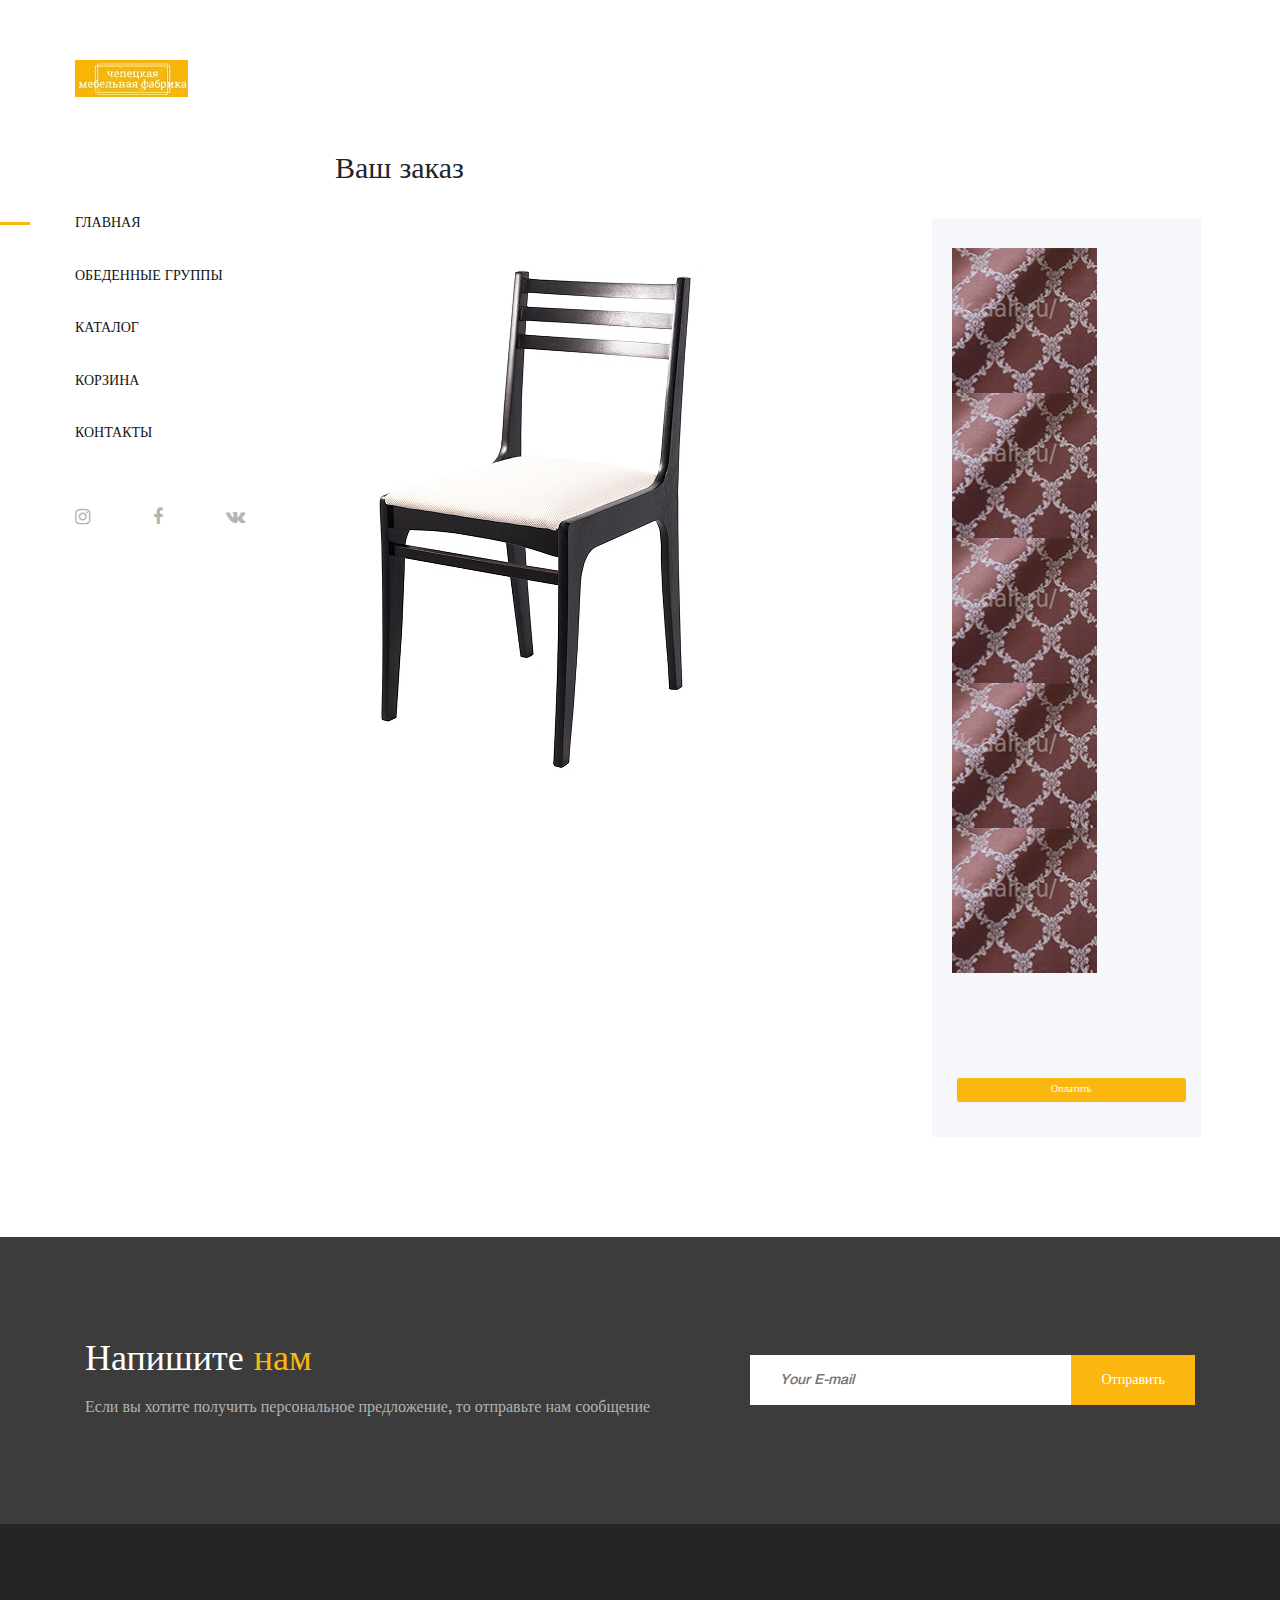
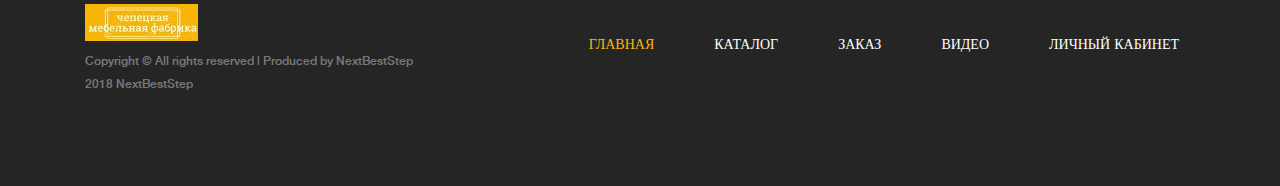
<file: choice.html>
﻿<!DOCTYPE html>
<html lang="en">

<head>
    <meta charset="UTF-8">
    <meta name="viewport" content="width=device-width, initial-scale=1">
    <title>Чепецкая мебельная фабрика</title>
    <link rel="icon" href="img/title_icon.png">
    <link rel="stylesheet" href="packages/bootstrap-3.3.7-dist/css/bootstrap.min.css">
    <link href="https://maxcdn.bootstrapcdn.com/font-awesome/4.7.0/css/font-awesome.min.css" rel="stylesheet" integrity="sha384-wvfXpqpZZVQGK6TAh5PVlGOfQNHSoD2xbE+QkPxCAFlNEevoEH3Sl0sibVcOQVnN" crossorigin="anonymous">
    <link rel="stylesheet" href="css/core-style.css">
    <link rel="stylesheet" href="scss/style.css">

</head>

<body>
    <!-- ##### Main Content Wrapper Start ##### -->
    <div class="main-content-wrapper d-flex clearfix">

        <!-- Mobile Nav (max width 767px)-->
        <div class="mobile-nav">
            <!-- Navbar Brand -->
            <div class="amado-navbar-brand">
                <a href="index.html"><img src="img/logo1.jpg" alt="logo"></a>
            </div>
            <!-- Navbar Toggler -->
            <div class="amado-navbar-toggler">
                <span></span><span></span><span></span>
            </div>
        </div>

        <!-- Header Area Start -->
        <header class="header-area clearfix">
            <!-- Close Icon -->
            <div class="nav-close">
                <i class="fa fa-close" aria-hidden="true"></i>
            </div>
            <!-- Logo -->
            <div class="logo">
                <a href="index.html"><img src="img/logo1.jpg" alt="logo"></a>
            </div>
            <!-- Amado Nav -->
            <nav class="amado-nav">
                <ul>
                    <li class="active"><a href="index.html">Главная</a></li>
                    <li><a href="group.html">Обеденные группы</a></li>
                    <li><a href="catalog.html">Каталог</a></li>
                    <li><a href="order.html">Корзина</a></li>
                    <li><a href="about.html">Контакты</a></li>
                </ul>
            </nav>
            <br>
            <br>
            <!-- Social -->
            <div class="social-info d-flex justify-content-between">
                <a href="https://www.instagram.com/chepcamebel" target="_blank"><i class="fa fa-instagram" aria-hidden="true"></i></a>
                <a href="https://www.facebook.com/chepcamebel/" target="_blank"><i class="fa fa-facebook" aria-hidden="true"></i></a>
                <a href="https://m.vk.com/club117603272" target="_blank"><i class="fa fa-vk" aria-hidden="true"></i></a>
            </div>
            
        </header>
        

        <div class="cart-table-area section-padding-100">
            <div class="container-fluid">
                <div class="row">
                    <div class="col-12 col-lg-8">
                        <div class="cart-title mt-50">
                            <h2>Ваш заказ</h2>
                        </div>

                        <div class="cart-table clearfix">
                            <img src="img/product/carusel_lot1.jpg" alt="chair"> 
                        </div>
                    </div>
                    
                    <div class="col-12 col-lg-4">
                        <div class="cart-summary">
                            <img src="img/material/o1.jpg" alt="color">
                            <img src="img/material/o1.jpg" alt="color">
                            <img src="img/material/o1.jpg" alt="color">
                            <img src="img/material/o1.jpg" alt="color">
                            <img src="img/material/o1.jpg" alt="color">
                            
                            <div class="cart-btn mt-100">
                                <a href="#" class="btn amado-btn w-100">Оплатить</a>
                            </div>
                        </div>
                    </div>
                </div>
            </div>
        </div>
    </div>
    

    <section class="newsletter-area section-padding-100-0">
        <div class="container">
            <div class="row align-items-center">
                <div class="col-12 col-lg-6 col-xl-7">
                    <div class="newsletter-text mb-100">
                        <h2>Напишите <span>нам</span></h2>
                        <p>Если вы хотите получить персональное предложение, то отправьте нам сообщение</p>
                    </div>
                </div>
                <div class="col-12 col-lg-6 col-xl-5">
                    <div class="newsletter-form mb-100">
                        <form action="#" method="post">
                            <input type="email" name="email" class="nl-email" placeholder="Your E-mail">
                            <input type="submit" value="Отправить">
                        </form>
                    </div>
                </div>
            </div>
        </div>
    </section>

    <footer class="footer_area clearfix">
        <div class="container">
            <div class="row align-items-center">
                <div class="col-12 col-lg-4">
                    <div class="single_widget_area">
                        <!-- Logo -->
                        <div class="footer-logo mr-50">
                            <a href="index.html"><img src="img/logo1.jpg" alt="logo"></a>
                        </div>
                        
                        <p class="copywrite">
                            Copyright &copy; All rights reserved | Produced by NextBestStep 2018 
                           <a href="www.nextbeststep.ru" target="_blank">NextBestStep</a>
                        </p>
                    </div>
                </div>
                
                <div class="col-12 col-lg-8">
                    <div class="single_widget_area">
                        <!-- Footer Menu -->
                        <div class="footer_menu">
                            <nav class="navbar navbar-expand-lg justify-content-end">
                                <div class="collapse navbar-collapse" id="footerNavContent">
                                   
                                    <ul class="navbar-nav ml-auto">
                                        <li class="nav-item active">
                                            <a class="nav-link" href="index.html">Главная</a>
                                        </li>
                                        <li class="nav-item">
                                            <a class="nav-link" href="catalog.html">Каталог</a>
                                        </li>
                                        <li class="nav-item">
                                            <a class="nav-link" href="order.html">Заказ</a>
                                        </li>
                                        <li class="nav-item">
                                            <a class="nav-link" href="video.html">Видео</a>
                                        </li>
                                        <li class="nav-item">
                                            <a class="nav-link" href="about.html">Личный кабинет</a>
                                        </li>
                                    </ul>
                                </div>
                            </nav>
                        </div>
                    </div>
                </div>
            </div>
        </div>
    </footer>

    <!-- ##### jQuery (Necessary for All JavaScript Plugins) ##### -->
    <script src="js/jquery/jquery-2.2.4.min.js"></script>
    <!-- Popper js -->
    <script src="js/popper.min.js"></script>
    <!-- Bootstrap js -->
    <script src="js/bootstrap.min.js"></script>
    <!-- Plugins js -->
    <script src="js/plugins.js"></script>
    <!-- Active js -->
    <script src="js/active.js"></script>

</body>

</html>
</file>
<file: css/core-style.css>
/* [Master Stylesheet v-1.0.0] */
/* :: :: 1.0 Import Fonts */
@import url(../css/bootstrap.min.css);
@import url(../css/owl.carousel.css);
@import url(../css/animate.css);
@import url(../css/magnific-popup.css);
@import url(../css/jquery-ui.min.css);
@import url(../css/nice-select.css);
@import url(../css/font-awesome.min.css);
@font-face {
  font-family: 'helveticaneuebold';
  src: url("../fonts/helvetica_neu_bold-webfont.woff2") format("woff2"), url("../fonts/helvetica_neu_bold-webfont.woff") format("woff");
  font-weight: normal;
  font-style: normal; }
@font-face {
  font-family: 'helveticaneuemedium';
  src: url("../fonts/helveticaneue_medium-webfont.woff2") format("woff2"), url("../fonts/helveticaneue_medium-webfont.woff") format("woff");
  font-weight: normal;
  font-style: normal; }
/* :: 2.0 Import All CSS */
/* :: 3.0 Base CSS */
* {
  margin: 0;
  padding: 0; }

body {
  font-family: "helveticaneuemedium";
  font-size: 16px; }

h1,
h2,
h3,
h4,
h5,
h6 {
  color: #242424;
  line-height: 1.3;
  font-weight: 400; }

p {
  color: #6d6d6d;
  font-size: 16px;
  line-height: 1.9;
  font-weight: 400; }

a {
  -webkit-transition: all 500ms ease 0s;
  transition: all 500ms ease 0s;
  text-decoration: none;
  outline: 0 solid transparent;
  color: #131212;
  font-weight: 400;
  font-size: 12px; }
  a:hover, a:focus {
    -webkit-transition: all 500ms ease 0s;
    transition: all 500ms ease 0s;
    text-decoration: none;
    outline: 0 solid transparent;
    color: #131212;
    font-weight: 400;
    font-size: 12px; }

ul,
ol {
  margin: 0; }
  ul li,
  ol li {
    list-style: none; }

img {
  height: auto;
  max-width: 100%; }

/* Spacing */
.mt-15 {
  margin-top: 15px !important; }

.mt-30 {
  margin-top: 30px !important; }

.mt-50 {
  margin-top: 50px !important; }

.mt-70 {
  margin-top: 70px !important; }

.mt-100 {
  margin-top: 100px !important; }

.mb-15 {
  margin-bottom: 15px !important; }

.mb-30 {
  margin-bottom: 30px !important; }

.mb-50 {
  margin-bottom: 50px !important; }

.mb-70 {
  margin-bottom: 70px !important; }

.mb-100 {
  margin-bottom: 100px !important; }

.ml-15 {
  margin-left: 15px !important; }

.ml-30 {
  margin-left: 30px !important; }

.ml-50 {
  margin-left: 50px !important; }

.mr-15 {
  margin-right: 15px !important; }

.mr-30 {
  margin-right: 30px !important; }

.mr-50 {
  margin-right: 50px !important; }

/* Height */
.height-400 {
  height: 400px !important; }

.height-500 {
  height: 500px !important; }

.height-600 {
  height: 600px !important; }

.height-700 {
  height: 700px !important; }

.height-800 {
  height: 800px !important; }

/* Section Padding */
.section-padding-100 {
  padding-top: 100px;
  padding-bottom: 100px; }

.section-padding-100-0 {
  padding-top: 100px;
  padding-bottom: 0; }

.section-padding-0-100 {
  padding-top: 0;
  padding-bottom: 100px; }

/* Section Heading */
.section-heading {
  margin-bottom: 50px;
  position: relative;
  z-index: 1; }
  .section-heading h2 {
    font-size: 30px;
    margin-bottom: 0;
    text-transform: capitalize;
    font-weight: 600; }
  .section-heading.text-left {
    text-align: left !important; }

/* Miscellaneous */
.bg-img {
  background-position: center center;
  background-size: cover;
  background-repeat: no-repeat; }

.bg-white {
  background-color: #ffffff !important; }

.bg-dark {
  background-color: #000000 !important; }

.bg-transparent {
  background-color: transparent !important; }

.font-bold {
  font-weight: 700; }

.font-light {
  font-weight: 300; }

.bg-overlay,
.bg-overlay-white {
  position: relative;
  z-index: 2;
  background-position: center center;
  background-size: cover; }
  .bg-overlay:hover,
  .bg-overlay-white:hover {
    position: absolute;
    z-index: -1;
    top: 0;
    left: 0;
    width: 100%;
    height: 100%;
    content: ""; }

.bg-overlay:hover {
  background-color: rgba(0, 0, 0, 0.5); }

.bg-overlay-white:hover {
  background-color: rgba(255, 255, 255, 0.9); }

.mfp-image-holder .mfp-close,
.mfp-iframe-holder .mfp-close {
  color: #FFF;
  right: 0;
  padding-right: 0;
  width: 30px;
  height: 30px;
  background-color: #fbb710;
  line-height: 30px;
  text-align: center;
  position: absolute;
  top: 40px;
  right: -30px; }
  @media only screen and (max-width: 767px) {
    .mfp-image-holder .mfp-close,
    .mfp-iframe-holder .mfp-close {
      right: 0; } }

.navbar-toggler {
  background-color: #fbb710;
  border-radius: 0;
  margin-bottom: 15px; }
  .navbar-toggler i {
    font-size: 12px;
    color: #fff; }

@media only screen and (min-width: 768px) and (max-width: 991px) {
  .navbar {
    display: block; } }
@media only screen and (max-width: 767px) {
  .navbar {
    display: block; } }

.mobile-nav {
  position: fixed;
  width: 100%;
  height: 70px;
  background-color: #fff;
  z-index: 3000;
  top: 0;
  left: 0;
  right: 0;
  padding: 0.5em 2em;
  -webkit-box-align: center;
  -ms-flex-align: center;
  -ms-grid-row-align: center;
  align-items: center;
  -webkit-box-pack: justify;
  -ms-flex-pack: justify;
  justify-content: space-between;
  box-shadow: 0 4px 15px 0 rgba(0, 0, 0, 0.15);
  display: none; }
  @media only screen and (max-width: 767px) {
    .mobile-nav {
      display: -webkit-box;
      display: -ms-flexbox;
      display: flex; } }
  .mobile-nav .amado-navbar-brand {
    -webkit-box-flex: 0;
    -ms-flex: 0 0 70px;
    flex: 0 0 70px;
    max-width: 70px; }
    .mobile-nav .amado-navbar-brand a {
      display: block;
      max-width: 70px; }
  .mobile-nav .amado-navbar-toggler {
    cursor: pointer; }
    .mobile-nav .amado-navbar-toggler span {
      width: 28px;
      height: 3px;
      background-color: #fbb710;
      display: block;
      margin-bottom: 5px;
      border-radius: 2px; }
      .mobile-nav .amado-navbar-toggler span:last-child {
        margin-bottom: 0; }

/* ScrollUp */
#scrollUp {
  background-color: #fbb710;
  border-radius: 0;
  bottom: 60px;
  box-shadow: 0 2px 6px 0 rgba(0, 0, 0, 0.3);
  color: #ffffff;
  font-size: 24px;
  height: 40px;
  line-height: 40px;
  right: 60px;
  text-align: center;
  width: 40px;
  -webkit-transition-duration: 500ms;
  transition-duration: 500ms; }
  #scrollUp:hover {
    background-color: #131212; }
  @media only screen and (max-width: 767px) {
    #scrollUp {
      bottom: 30px;
      right: 30px; } }

/* Essence Button */
.amado-btn {
  display: inline-block;
  min-width: 160px;
  height: 55px;
  margin: 2%;
  color: #ffffff;
  border: none;
  border-radius: 0;
  padding: 0 7px;
  font-size: 26px;
  line-height: 56px;
  background-color: #fbb710;
  font-weight: 400; }
  
.amado-btn.active, .amado-btn:hover, .amado-btn:focus {
    font-size: 26px;
    color: #ffffff;
    background-color: #A37605; }

/* :: 4.0 Search Wrapper Area CSS */
.search-wrapper {
  position: fixed;
  z-index: 1;
  width: 100%;
  height: 260px;
  z-index: 5000;
  top: -350px;
  left: 0;
  background-color: #f5f7fa;
  -webkit-transition-duration: 500ms;
  transition-duration: 500ms; }
  .search-wrapper .search-content form {
    position: relative;
    z-index: 1;
    box-shadow: 0 0 5px rgba(0, 0, 0, 0.075); }
    .search-wrapper .search-content form input {
      width: 100%;
      height: 60px;
      border: none;
      padding-left: 50px;
      font-size: 14px;
      color: #6b6b6b; }
    .search-wrapper .search-content form button {
      position: absolute;
      top: 0;
      left: 0;
      border: none;
      width: 50px;
      height: 60px;
      z-index: 10;
      cursor: pointer;
      background-color: transparent;
      text-align: center; }
  .search-wrapper .search-close {
    -webkit-transition-duration: 500ms;
    transition-duration: 500ms;
    width: 40px;
    height: 40px;
    position: absolute;
    top: 0;
    right: 0;
    background-color: red;
    text-align: center;
    color: #fff;
    line-height: 40px;
    font-size: 12px;
    cursor: pointer;
    background-color: #fbb710; }
    .search-wrapper .search-close:hover {
      background-color: #131212; }

/* :: 5.0 Welcome Area CSS */
.main-content-wrapper {
  position: relative;
  z-index: 1;
  -webkit-transition-duration: 500ms;
  transition-duration: 500ms;
  -ms-flex-wrap: wrap;
  flex-wrap: wrap; }
  @media only screen and (max-width: 767px) {
    .main-content-wrapper {
      margin-top: 70px;
      z-index: 100; } }
  .main-content-wrapper .header-area {
    -webkit-transition-duration: 500ms;
    transition-duration: 500ms;
    position: relative;
    z-index: 1;
    -webkit-box-flex: 0;
    -ms-flex: 0 0 320px;
    flex: 0 0 320px;
    width: 320px;
    max-width: 320px;
    background-color: #fff;
    padding: 60px 75px; }
    @media only screen and (min-width: 768px) and (max-width: 991px) {
      .main-content-wrapper .header-area {
        -webkit-box-flex: 0;
        -ms-flex: 0 0 280px;
        flex: 0 0 280px;
        width: 280px;
        max-width: 280px;
        padding: 50px; } }
    @media only screen and (max-width: 767px) {
      .main-content-wrapper .header-area {
        -webkit-transition-duration: 500ms;
        transition-duration: 500ms;
        -webkit-box-flex: 0;
        -ms-flex: 0 0 320px;
        flex: 0 0 320px;
        width: 320px;
        max-width: 320px;
        position: fixed;
        z-index: 4000;
        top: 0;
        left: -350px;
        height: 100%;
        overflow-x: hidden;
        overflow-y: scroll;
        display: block; } }
    .main-content-wrapper .header-area.bp-xs-on {
      left: 0; }
    .main-content-wrapper .header-area .nav-close {
      -webkit-transition-duration: 500ms;
      transition-duration: 500ms;
      width: 40px;
      height: 40px;
      position: absolute;
      top: 0;
      right: 15px;
      background-color: red;
      text-align: center;
      color: #fff;
      line-height: 40px;
      font-size: 12px;
      cursor: pointer;
      background-color: #fbb710;
      display: none; }
      @media only screen and (max-width: 767px) {
        .main-content-wrapper .header-area .nav-close {
          display: block; } }
      .main-content-wrapper .header-area .nav-close:hover {
        background-color: #131212; }
    .main-content-wrapper .header-area .logo {
      margin-bottom: 100px;
      display: block; }
    .main-content-wrapper .header-area .amado-nav li a {
      font-size: 14px;
      text-transform: uppercase;
      position: relative;
      z-index: 1;
      padding: 20px 0;
      display: block;
      line-height: 0.9;
      color: #131212;
      font-weight: normal; }
      .main-content-wrapper .header-area .amado-nav li a::after {
        -webkit-transition-duration: 500ms;
        transition-duration: 500ms;
        width: 30px;
        height: 3px;
        position: absolute;
        top: 50%;
        margin-top: -1.5px;
        left: -150px;
        background-color: #fbb710;
        z-index: 10;
        content: ''; }
      .main-content-wrapper .header-area .amado-nav li a:hover, .main-content-wrapper .header-area .amado-nav li a:focus {
        color: #fbb710; }
    .main-content-wrapper .header-area .amado-nav li:hover a::after, .main-content-wrapper .header-area .amado-nav li:focus a::after {
      left: -75px; }
      @media only screen and (min-width: 768px) and (max-width: 991px) {
        .main-content-wrapper .header-area .amado-nav li:hover a::after, .main-content-wrapper .header-area .amado-nav li:focus a::after {
          left: -50px; } }
    .main-content-wrapper .header-area .amado-nav li.active a::after {
      left: -75px; }
      @media only screen and (min-width: 768px) and (max-width: 991px) {
        .main-content-wrapper .header-area .amado-nav li.active a::after {
          left: -50px; } }
    .main-content-wrapper .header-area .amado-btn-group .amado-btn {
      width: 160px;
      display: block; }
    .main-content-wrapper .header-area .cart-fav-search a {
      display: block;
      text-transform: uppercase;
      font-size: 16px;
      padding: 15px 0;
      color: #131212;
      line-height: 1; }
      .main-content-wrapper .header-area .cart-fav-search a .search-nav {
        padding-bottom: 0; }
      .main-content-wrapper .header-area .cart-fav-search a span {
        color: #9e9e9e; }
      .main-content-wrapper .header-area .cart-fav-search a img {
        margin-right: 10px; }
      .main-content-wrapper .header-area .cart-fav-search a:hover, .main-content-wrapper .header-area .cart-fav-search a:focus {
        color: #fbb710; }
    .main-content-wrapper .header-area .social-info a {
      color: #b5b5b5;
      display: inline-block; }
      .main-content-wrapper .header-area .social-info a i {
        font-size: 18px; }
      .main-content-wrapper .header-area .social-info a:hover, .main-content-wrapper .header-area .social-info a:focus {
        color: #fbb710; }
    @media only screen and (max-width: 767px) {
      .main-content-wrapper .header-area .social-info {
        margin-bottom: 75px; } }
  .main-content-wrapper .products-catagories-area {
    -webkit-box-flex: 0;
    -ms-flex: 0 0 calc(100% - 320px);
    flex: 0 0 calc(100% - 320px);
    width: calc(100% - 320px);
    max-width: calc(100% - 320px); }
    @media only screen and (min-width: 768px) and (max-width: 991px) {
      .main-content-wrapper .products-catagories-area {
        -webkit-box-flex: 0;
        -ms-flex: 0 0 calc(100% - 280px);
        flex: 0 0 calc(100% - 280px);
        width: calc(100% - 280px);
        max-width: calc(100% - 280px); } }
    @media only screen and (max-width: 767px) {
      .main-content-wrapper .products-catagories-area {
        -webkit-box-flex: 0;
        -ms-flex: 0 0 100%;
        flex: 0 0 100%;
        width: 100%;
        max-width: 100%; } }
  .main-content-wrapper .shop_sidebar_area {
    position: relative;
    z-index: 1;
    -webkit-box-flex: 0;
    -ms-flex: 0 0 230px;
    flex: 0 0 230px;
    width: 230px;
    max-width: 230px;
    background-color: #f5f7fa;
    padding: 100px 40px; }
    @media only screen and (min-width: 768px) and (max-width: 991px) {
      .main-content-wrapper .shop_sidebar_area {
        -webkit-box-flex: 0;
        -ms-flex: 0 0 180px;
        flex: 0 0 180px;
        width: 180px;
        max-width: 180px;
        padding: 100px 15px; } }
    @media only screen and (max-width: 767px) {
      .main-content-wrapper .shop_sidebar_area {
        -webkit-box-flex: 0;
        -ms-flex: 0 0 100%;
        flex: 0 0 100%;
        width: 100%;
        max-width: 100%;
        -webkit-box-ordinal-group: 3;
        -ms-flex-order: 2;
        order: 2; } }
  .main-content-wrapper .amado_product_area {
    position: relative;
    z-index: 1;
    -webkit-box-flex: 0;
    -ms-flex: 0 0 calc(95% - 550px);
    flex: 0 0 calc(95% - 550px);
    width: calc(95% - 550px);
    max-width: calc(95% - 550px); }
    @media only screen and (min-width: 992px) and (max-width: 1199px) {
      .main-content-wrapper .amado_product_area {
        -webkit-box-flex: 0;
        -ms-flex: 0 0 calc(100% - 550px);
        flex: 0 0 calc(100% - 550px);
        width: calc(100% - 550px);
        max-width: calc(100% - 550px); } }
    @media only screen and (min-width: 768px) and (max-width: 991px) {
      .main-content-wrapper .amado_product_area {
        -webkit-box-flex: 0;
        -ms-flex: 0 0 calc(100% - 460px);
        flex: 0 0 calc(100% - 460px);
        width: calc(100% - 460px);
        max-width: calc(100% - 460px); } }
    @media only screen and (max-width: 767px) {
      .main-content-wrapper .amado_product_area {
        -webkit-box-flex: 0;
        -ms-flex: 0 0 100%;
        flex: 0 0 100%;
        width: 100%;
        max-width: 100%;
        -webkit-box-ordinal-group: 2;
        -ms-flex-order: 1;
        order: 1;
        padding-top: 50px; } }
  .main-content-wrapper .cart-table-area {
    position: relative;
    z-index: 1;
    -webkit-box-flex: 0;
    -ms-flex: 0 0 calc(95% - 320px);
        
    flex: 0 0 calc(95% - 320px);
    width: calc(95% - 320px);
    max-width: calc(95% - 320px); }

    @media only screen and (min-width: 992px) and (max-width: 1199px) {
      .main-content-wrapper .cart-table-area {
        -webkit-box-flex: 0;
        -ms-flex: 0 0 calc(100% - 320px);
        flex: 0 0 calc(100% - 320px);
        width: calc(100% - 320px);
        max-width: calc(100% - 320px); } }
    @media only screen and (min-width: 768px) and (max-width: 991px) {
      .main-content-wrapper .cart-table-area {
        -webkit-box-flex: 0;
        -ms-flex: 0 0 calc(100% - 280px);
        flex: 0 0 calc(100% - 280px);
        width: calc(100% - 280px);
        max-width: calc(100% - 280px); } }
    @media only screen and (max-width: 767px) {
      .main-content-wrapper .cart-table-area {
        -webkit-box-flex: 0;
        -ms-flex: 0 0 100%;
        flex: 0 0 100%;
        width: 100%;
        max-width: 100%;
        padding-top: 0; } }
    .main-content-wrapper .cart-table-area .cart-title h2 {
      font-size: 30px;
      margin-bottom: 30px;
      color: #242424; }
    .main-content-wrapper .cart-table-area table thead {
      width: 100%;
      display: block; }
      .main-content-wrapper .cart-table-area table thead tr {
        display: -webkit-box;
        display: -ms-flexbox;
        display: flex;
        width: 100%;
        height: 40px;
        background-color: #f5f7fa; }
        .main-content-wrapper .cart-table-area table thead tr th {
          border-top: none;
          border-bottom: none;
          -webkit-box-flex: 0;
          -ms-flex: 0 0 25%;
          flex: 0 0 25%;
          width: 25%;
          max-width: 25%;
          font-size: 12px;
          color: #242424;
          text-transform: capitalize;
          font-weight: 400; }
    .main-content-wrapper .cart-table-area table tbody {
      width: 100%;
      display: block; }
      .main-content-wrapper .cart-table-area table tbody tr {
        display: -webkit-box;
        display: -ms-flexbox;
        display: flex;
        -webkit-box-align: center;
        -ms-flex-align: center;
        -ms-grid-row-align: center;
        align-items: center;
        width: 100%; }
        .main-content-wrapper .cart-table-area table tbody tr td {
          border: none;
          -webkit-box-flex: 0;
          -ms-flex: 0 0 25%;
          flex: 0 0 25%;
          width: 25%;
          max-width: 25%; }
          .main-content-wrapper .cart-table-area table tbody tr td h5 {
            font-size: 16px;
            color: #252525; }
            @media only screen and (min-width: 992px) and (max-width: 1199px) {
              .main-content-wrapper .cart-table-area table tbody tr td h5 {
                font-size: 14px; } }
            @media only screen and (min-width: 768px) and (max-width: 991px) {
              .main-content-wrapper .cart-table-area table tbody tr td h5 {
                font-size: 14px; } }
            @media only screen and (max-width: 767px) {
              .main-content-wrapper .cart-table-area table tbody tr td h5 {
                font-size: 12px; } }
          .main-content-wrapper .cart-table-area table tbody tr td .qty-btn p {
            margin-bottom: 0;
            line-height: 40px;
            height: 40px;
            padding: 0 15px;
            background-color: #f5f7fa;
            color: #242424;
            font-size: 14px; }
            @media only screen and (min-width: 768px) and (max-width: 991px) {
              .main-content-wrapper .cart-table-area table tbody tr td .qty-btn p {
                padding: 0 10px; } }
          .main-content-wrapper .cart-table-area table tbody tr td .qty-btn .quantity {
            position: relative;
            z-index: 1; }
            .main-content-wrapper .cart-table-area table tbody tr td .qty-btn .quantity input {
              text-align: center;
              background-color: #f5f7fa;
              height: 40px;
              width: 60px;
              border: none;
              -moz-appearance: textfield;
              -webkit-appearance: textfield;
              appearance: textfield;
              color: #242424;
              font-size: 14px; }
              @media only screen and (min-width: 768px) and (max-width: 991px) {
                .main-content-wrapper .cart-table-area table tbody tr td .qty-btn .quantity input {
                  width: 45px; } }
            .main-content-wrapper .cart-table-area table tbody tr td .qty-btn .quantity .qty-plus {
              position: absolute;
              right: 0;
              top: 0;
              line-height: 40px;
              width: 20px;
              text-align: center;
              height: 40px;
              cursor: pointer;
              color: #242424;
              font-size: 10px; }
            .main-content-wrapper .cart-table-area table tbody tr td .qty-btn .quantity .qty-minus {
              position: absolute;
              top: 0;
              right: 40px;
              line-height: 40px;
              width: 20px;
              height: 40px;
              text-align: center;
              cursor: pointer;
              color: #242424;
              font-size: 10px; }
              @media only screen and (min-width: 768px) and (max-width: 991px) {
                .main-content-wrapper .cart-table-area table tbody tr td .qty-btn .quantity .qty-minus {
                  right: 30px; } }
    .main-content-wrapper .cart-table-area .cart-summary {
      background-color: #f5f7fa;
      margin-top: 118px;
      position: relative;
      z-index: 1;
      padding: 30px 20px; }
      .main-content-wrapper .cart-table-area .cart-summary h5 {
        font-size: 18px;
        margin-bottom: 0; }
      .main-content-wrapper .cart-table-area .cart-summary .summary-table {
        margin-top: 30px; }
        .main-content-wrapper .cart-table-area .cart-summary .summary-table li {
          display: -webkit-box;
          display: -ms-flexbox;
          display: flex;
          -webkit-box-pack: justify;
          -ms-flex-pack: justify;
          justify-content: space-between;
          margin-bottom: 30px;
          text-transform: capitalize; }
          .main-content-wrapper .cart-table-area .cart-summary .summary-table li span {
            color: #6b6b6b;
            font-size: 14px; }
      .main-content-wrapper .cart-table-area .cart-summary .payment-method label {
        font-size: 14px;
        color: #6b6b6b;
        font-weight: 400;
        margin-bottom: 15px; }
  .main-content-wrapper .single-product-area {
    position: relative;
    z-index: 1;
    -webkit-box-flex: 0;
    -ms-flex: 0 0 calc(95% - 320px);
    flex: 0 0 calc(95% - 320px);
    width: calc(95% - 320px);
    max-width: calc(95% - 320px); }
    @media only screen and (min-width: 992px) and (max-width: 1199px) {
      .main-content-wrapper .single-product-area {
        -webkit-box-flex: 0;
        -ms-flex: 0 0 calc(100% - 320px);
        flex: 0 0 calc(100% - 320px);
        width: calc(100% - 320px);
        max-width: calc(100% - 320px); } }
    @media only screen and (min-width: 768px) and (max-width: 991px) {
      .main-content-wrapper .single-product-area {
        -webkit-box-flex: 0;
        -ms-flex: 0 0 calc(100% - 280px);
        flex: 0 0 calc(100% - 280px);
        width: calc(100% - 280px);
        max-width: calc(100% - 280px); } }
    @media only screen and (max-width: 767px) {
      .main-content-wrapper .single-product-area {
        -webkit-box-flex: 0;
        -ms-flex: 0 0 100%;
        flex: 0 0 100%;
        width: 100%;
        max-width: 100%;
        padding-top: 0; } }
    .main-content-wrapper .single-product-area .breadcrumb {
      background-color: transparent; }
      .main-content-wrapper .single-product-area .breadcrumb .breadcrumb-item {
        font-size: 14px;
        text-transform: uppercase; }
        .main-content-wrapper .single-product-area .breadcrumb .breadcrumb-item a {
          color: #242424;
          font-size: 14px;
          text-transform: uppercase; }
          .main-content-wrapper .single-product-area .breadcrumb .breadcrumb-item a:hover {
            color: #fbb710; }
      .main-content-wrapper .single-product-area .breadcrumb .breadcrumb-item + .breadcrumb-item::before {
        content: ">"; }
    .main-content-wrapper .single-product-area .single_product_thumb {
      position: relative;
      z-index: 1;
      margin-bottom: 170px; }
      .main-content-wrapper .single-product-area .single_product_thumb .carousel-indicators {
        margin: 0 7.5px;
        bottom: -165px; }
        @media only screen and (min-width: 992px) and (max-width: 1199px) {
          .main-content-wrapper .single-product-area .single_product_thumb .carousel-indicators {
            bottom: -105px; } }
        @media only screen and (min-width: 768px) and (max-width: 991px) {
          .main-content-wrapper .single-product-area .single_product_thumb .carousel-indicators {
            bottom: -105px; } }
        @media only screen and (max-width: 767px) {
          .main-content-wrapper .single-product-area .single_product_thumb .carousel-indicators {
            bottom: -95px; } }
        .main-content-wrapper .single-product-area .single_product_thumb .carousel-indicators li {
          -webkit-box-flex: 0;
          -ms-flex: 0 0 25%;
          flex: 0 0 25%;
          width: 25%;
          min-width: 25%;
          height: 140px;
          background-position: center center;
          background-size: cover;
          border: 2px solid transparent;
          cursor: pointer; }
          @media only screen and (min-width: 992px) and (max-width: 1199px) {
            .main-content-wrapper .single-product-area .single_product_thumb .carousel-indicators li {
              height: 80px; } }
          @media only screen and (min-width: 768px) and (max-width: 991px) {
            .main-content-wrapper .single-product-area .single_product_thumb .carousel-indicators li {
              height: 80px; } }
          @media only screen and (max-width: 767px) {
            .main-content-wrapper .single-product-area .single_product_thumb .carousel-indicators li {
              height: 70px; } }
          .main-content-wrapper .single-product-area .single_product_thumb .carousel-indicators li.active {
            border: 2px solid #fbb710; }
      .main-content-wrapper .single-product-area .single_product_thumb .carousel-item a {
        cursor: zoom-in; }
    .main-content-wrapper .single-product-area .single_product_desc {
      position: relative;
      z-index: 1; }
      .main-content-wrapper .single-product-area .single_product_desc .product-meta-data .line {
        width: 80px;
        height: 3px;
        background-color: #fbb710;
        margin-bottom: 15px;
        display: block; }
      .main-content-wrapper .single-product-area .single_product_desc .product-meta-data .product-price {
        font-size: 24px;
        font-weight: 400;
        color: #fbb710;
        line-height: 1;
        margin-bottom: 10px; }
      .main-content-wrapper .single-product-area .single_product_desc .product-meta-data a {
        display: block; }
        .main-content-wrapper .single-product-area .single_product_desc .product-meta-data a h6 {
          font-size: 30px;
          margin-bottom: 5px; }
          @media only screen and (min-width: 992px) and (max-width: 1199px) {
            .main-content-wrapper .single-product-area .single_product_desc .product-meta-data a h6 {
              font-size: 20px; } }
      .main-content-wrapper .single-product-area .single_product_desc .product-meta-data .ratings-review .ratings i {
        font-size: 10px;
        color: #fbb710; }
      .main-content-wrapper .single-product-area .single_product_desc .product-meta-data .ratings-review .review a {
        display: inline-block;
        color: #6b6b6b;
        font-size: 14px; }
      .main-content-wrapper .single-product-area .single_product_desc .product-meta-data .avaibility {
        margin-bottom: 0;
        font-size: 12px;
        color: #6b6b6b;
        line-height: 1; }
        .main-content-wrapper .single-product-area .single_product_desc .product-meta-data .avaibility i {
          color: #20d34a;
          font-size: 12px; }
      .main-content-wrapper .single-product-area .single_product_desc .short_overview p {
        line-height: 2.1;
        color: #6b6b6b; }
      .main-content-wrapper .single-product-area .single_product_desc .cart p {
        margin-bottom: 0;
        line-height: 40px;
        height: 40px;
        padding: 0 15px;
        background-color: #f5f7fa; }
      .main-content-wrapper .single-product-area .single_product_desc .cart .quantity {
        position: relative;
        z-index: 1; }
        .main-content-wrapper .single-product-area .single_product_desc .cart .quantity input {
          text-align: center;
          background-color: #f5f7fa;
          height: 40px;
          width: 100px;
          border: none;
          -moz-appearance: textfield;
          -webkit-appearance: textfield;
          appearance: textfield;
          color: #959595; }
        .main-content-wrapper .single-product-area .single_product_desc .cart .quantity .qty-plus {
          position: absolute;
          right: 0;
          top: 0;
          line-height: 30px;
          width: 30px;
          text-align: center;
          height: 20px;
          cursor: pointer;
          color: #959595; }
        .main-content-wrapper .single-product-area .single_product_desc .cart .quantity .qty-minus {
          position: absolute;
          top: 21px;
          right: 0;
          line-height: 1;
          width: 30px;
          height: 25px;
          text-align: center;
          cursor: pointer;
          color: #959595; }
      .main-content-wrapper .single-product-area .single_product_desc .cart .amado-btn {
        width: 310px;
        height: 80px;
        line-height: 80px; }
        @media only screen and (min-width: 992px) and (max-width: 1199px) {
          .main-content-wrapper .single-product-area .single_product_desc .cart .amado-btn {
            width: 250px; } }
        @media only screen and (max-width: 767px) {
          .main-content-wrapper .single-product-area .single_product_desc .cart .amado-btn {
            width: 280px; } }

.search-wrapper-on .search-wrapper {
  top: 0; }
.search-wrapper-on .main-content-wrapper {
  margin-top: 260px; }

.single-products-catagory {
  position: relative;
  z-index: 1;
  width: 33.33333%;
  top: 0; }
  @media only screen and (min-width: 992px) and (max-width: 1199px) {
    .single-products-catagory {
      width: 50%; } }
  @media only screen and (min-width: 768px) and (max-width: 991px) {
    .single-products-catagory {
      width: 100%; } }
  @media only screen and (max-width: 767px) {
    .single-products-catagory {
      width: 100%; } }
  @media only screen and (min-width: 576px) and (max-width: 767px) {
    .single-products-catagory {
      width: 50%; } }
  .single-products-catagory a {
    display: block;
    width: 100%;
    height: 100%;
    position: relative;
    z-index: 10; }
    .single-products-catagory a::after {
      -webkit-transition-duration: 250ms;
      transition-duration: 250ms;
      position: absolute;
      width: 100%;
      height: 100%;
      top: 0;
      left: 0;
      content: '';
      background-color: rgba(60, 60, 60, 0.7);
      z-index: 1;
      opacity: 0;
      visibility: visible; }
    .single-products-catagory a img {
      width: 100%; }
  .single-products-catagory .hover-content {
    position: absolute;
    top: 40px;
    left: 40px;
    z-index: 10; }
    @media only screen and (max-width: 767px) {
      .single-products-catagory .hover-content {
        top: 30px;
        left: 30px; } }
    .single-products-catagory .hover-content .line {
      width: 80px;
      height: 3px;
      background-color: #fbb710;
      display: block;
      margin-bottom: 15px; }
    .single-products-catagory .hover-content p {
      font-size: 16px;
      color: #6d6d6d;
      line-height: 1;
      margin-bottom: 5px;
      -webkit-transition-duration: 250ms;
      transition-duration: 250ms; }
    .single-products-catagory .hover-content h4 {
      margin-bottom: 0;
      -webkit-transition-duration: 250ms;
      transition-duration: 250ms; }
  .single-products-catagory:hover a::after, .single-products-catagory:focus a::after {
    opacity: 1;
    visibility: visible;
 
    
}
  .single-products-catagory:hover .hover-content p,
  .single-products-catagory:hover .hover-content h4, .single-products-catagory:focus .hover-content p,
  .single-products-catagory:focus .hover-content h4 {
    color: #fff; }


/* :: 6.0 Newsletter Area CSS */
.newsletter-area {
  position: relative;
  z-index: 1;
  background-color: #3c3c3c; }
  .newsletter-area .newsletter-text {
    position: relative;
    z-index: 1; }
    .newsletter-area .newsletter-text h2 {
      font-size: 36px;
      margin-bottom: 10px;
      color: #fff; }
      @media only screen and (min-width: 992px) and (max-width: 1199px) {
        .newsletter-area .newsletter-text h2 {
          font-size: 30px; } }
      @media only screen and (max-width: 767px) {
        .newsletter-area .newsletter-text h2 {
          font-size: 30px; } }
      .newsletter-area .newsletter-text h2 span {
        color: #fbb710; }
    .newsletter-area .newsletter-text p {
      color: #b3b1b1;
      margin-bottom: 0; }
  .newsletter-area .newsletter-form form {
    position: relative;
    z-index: 1; }
    .newsletter-area .newsletter-form form input[type="email"] {
      width: 100%;
      height: 50px;
      background-color: #fff;
      color: #afafaf;
      font-size: 14px;
      font-style: italic;
      border: none;
      padding: 0 30px; }
    .newsletter-area .newsletter-form form input[type="submit"] {
      -webkit-transition-duration: 500ms;
      transition-duration: 500ms;
      height: 50px;
      background-color: #fbb710;
      color: #fff;
      font-size: 14px;
      padding: 0 30px;
      cursor: pointer;
      position: absolute;
      top: 0;
      right: 0;
      z-index: 10;
      border: none; }
      .newsletter-area .newsletter-form form input[type="submit"]:hover, .newsletter-area .newsletter-form form input[type="submit"]:focus {
        background-color: #fbb710;
        color: #fff; }

/* :: 7.0 Popular Products Area CSS */
.single-product-wrapper {
  position: relative;
  z-index: 1;
  margin-bottom: 50px;
  overflow: hidden;
  background-color: #ffffff; }
  .single-product-wrapper .product-img {
    position: relative;
    z-index: 1;
    overflow: hidden; }
    .single-product-wrapper .product-img img {
      width: 100%;
      -webkit-transition-duration: 500ms;
      transition-duration: 500ms; }
    .single-product-wrapper .product-img .hover-img {
      -webkit-transition-duration: 500ms;
      transition-duration: 500ms;
      position: absolute;
      top: 0;
      left: 0;
      width: 100%;
      z-index: 10;
      opacity: 0;
      visibility: hidden; }
  .single-product-wrapper .product-description {
    position: relative;
    z-index: 1;
    margin-top: 25px; }
    .single-product-wrapper .product-description .product-meta-data .line {
      width: 80px;
      height: 3px;
      background-color: #fbb710;
      margin-bottom: 15px;
      display: block; }
    .single-product-wrapper .product-description .product-meta-data .product-price {
      line-height: 1;
      color: #fbb710;
      font-size: 24px;
      margin-bottom: 10px; }
    .single-product-wrapper .product-description .product-meta-data a {
      display: block; }
      .single-product-wrapper .product-description .product-meta-data a h6 {
        margin-bottom: 0; }
    .single-product-wrapper .product-description .ratings-cart .ratings i {
      font-size: 10px;
      color: #fbb710; }
    .single-product-wrapper .product-description .ratings-cart .cart {
      display: block; }
  .single-product-wrapper:hover .product-img .hover-img {
    opacity: 1;
    visibility: visible; }
  .single-product-wrapper:hover .product-img .product-favourite a {
    opacity: 1;
    visibility: visible; }

.pagination {
  position: relative;
  z-index: 1; }
  .pagination .page-item .page-link {
    width: 40px;
    height: 40px;
    border: none;
    font-size: 16px;
    font-weight: 400;
    line-height: 40px;
    padding: 0;
    text-align: center;
    color: #242424; }
    .pagination .page-item .page-link:hover, .pagination .page-item .page-link:focus {
      color: #fff;
      box-shadow: none;
      background-color: #fbb710; }
  .pagination .page-item.active .page-link {
    color: #fff;
    box-shadow: none;
    background-color: #fbb710; }
  .pagination .page-item:first-child .page-link {
    margin-left: 0;
    border-top-left-radius: 0;
    border-bottom-left-radius: 0; }
  .pagination .page-item:last-child .page-link {
    margin-left: 0;
    border-top-right-radius: 0;
    border-bottom-right-radius: 0; }

/* :: 8.0 Footer Area CSS */
.footer_area {
  position: relative;
  z-index: 1;
  background-color: #252525;
  padding: 80px 0; }
  .footer_area .single_widget_area .copywrite {
    font-size: 12px;
    color: rgba(255, 255, 255, 0.4);
    margin-top: 10px; }
    .footer_area .single_widget_area .copywrite a {
      font-size: 12px;
      color: rgba(255, 255, 255, 0.4); }
      .footer_area .single_widget_area .copywrite a:hover {
        color: #fff; }
  .footer_area .single_widget_area .footer_menu {
    position: relative;
    z-index: 1;
    margin-left: auto; }
    .footer_area .single_widget_area .footer_menu .navbar {
      padding: 0; }
    .footer_area .single_widget_area .footer_menu .navbar-nav .nav-item .nav-link {
      padding: 10px 30px;
      color: #fff;
      text-transform: uppercase;
      font-size: 14px; }
      @media only screen and (min-width: 768px) and (max-width: 991px) {
        .footer_area .single_widget_area .footer_menu .navbar-nav .nav-item .nav-link {
          padding: 10px 0; } }
      @media only screen and (max-width: 767px) {
        .footer_area .single_widget_area .footer_menu .navbar-nav .nav-item .nav-link {
          padding: 10px 0; } }
      .footer_area .single_widget_area .footer_menu .navbar-nav .nav-item .nav-link:hover, .footer_area .single_widget_area .footer_menu .navbar-nav .nav-item .nav-link:focus {
        color: #fbb710; }
    .footer_area .single_widget_area .footer_menu .navbar-nav .nav-item.active .nav-link {
      color: #fbb710; }
    .footer_area .single_widget_area .footer_menu .navbar-nav .nav-item:last-child .nav-link {
      padding-right: 0; }

/* :: 9.0 Product Sidebar Area CSS */
.widget {
  position: relative;
  z-index: 1; }
  .widget .widget-title {
    font-size: 16px;
    text-transform: capitalize;
    color: #242424; }
  .widget .catagories-menu li a {
    text-transform: capitalize;
    font-size: 16px;
    padding: 15px 0 15px 20px;
    display: block;
    font-weight: 400;
    color: #959595; }
    .widget .catagories-menu li a:hover, .widget .catagories-menu li a:focus {
      color: #fbb710; }
  .widget .catagories-menu li.active a {
    color: #fbb710; }
  .widget.price .slider-range-price {
    background-color: #c7d2d8 !important;
    height: 2px;
    border: none; }
  .widget.price .ui-slider-handle {
    background-color: #fff;
    top: -7px;
    width: 18px;
    height: 18px;
    margin: 0;
    border: 2px solid #fbb710;
    border-radius: 50%; }
  .widget.price .ui-slider-range.ui-corner-all.ui-widget-header {
    background-color: #fbb710; }
  .widget.price .ui-slider-horizontal {
    height: 2px;
    background-color: #fbb710; }
  .widget.price .range-price {
    font-size: 16px;
    font-weight: 400;
    margin-top: 20px;
    text-transform: uppercase;
    color: #959595; }
  .widget.color .widget-desc ul {
    -ms-flex-wrap: wrap;
    flex-wrap: wrap; }
    .widget.color .widget-desc ul li {
      -webkit-box-flex: 0;
      -ms-flex: 0 0 25%;
      flex: 0 0 25%;
      width: 25%;
      margin-bottom: 15px; }
      .widget.color .widget-desc ul li a {
        width: 30px;
        height: 30px;
        display: block;
        border-radius: 50%;
        background-color: #ffffff;
        position: relative;
        z-index: 1;
        box-shadow: 0 0 3px rgba(0, 0, 0, 0.15); }
        .widget.color .widget-desc ul li a.color1 {
          background-color: #ffffff; }
        .widget.color .widget-desc ul li a.color2 {
          background-color: #969696; }
        .widget.color .widget-desc ul li a.color3 {
          background-color: #030303; }
        .widget.color .widget-desc ul li a.color4 {
          background-color: #0315ff; }
        .widget.color .widget-desc ul li a.color5 {
          background-color: #dc0647; }
        .widget.color .widget-desc ul li a.color6 {
          background-color: #fff56a; }
        .widget.color .widget-desc ul li a.color7 {
          background-color: #f26e51; }
        .widget.color .widget-desc ul li a.color8 {
          background-color: #9a8777; }
  .widget.brands .form-check {
    margin-bottom: 25px; }
    .widget.brands .form-check label {
      -webkit-transition-duration: 500ms;
      transition-duration: 500ms;
      font-size: 16px;
      color: #959595;
      font-weight: 400;
      cursor: pointer; }
      .widget.brands .form-check label:hover {
        color: #fbb710; }
    .widget.brands .form-check:last-child {
      margin-bottom: 0; }

.product-topbar {
  position: relative;
  z-index: 100;
  margin-bottom: 40px; }
  @media only screen and (min-width: 992px) and (max-width: 1199px) {
    .product-topbar .total-products {
      margin-bottom: 30px; } }
  @media only screen and (min-width: 768px) and (max-width: 991px) {
    .product-topbar .total-products {
      margin-bottom: 30px; } }
  @media only screen and (max-width: 767px) {
    .product-topbar .total-products {
      margin-bottom: 30px; } }
  .product-topbar .total-products p {
    margin-bottom: 15px;
    font-size: 14px;
    color: #242424;
    text-transform: uppercase; }
  .product-topbar .total-products .view a {
    -webkit-box-flex: 0;
    -ms-flex: 0 0 40px;
    flex: 0 0 40px;
    width: 40px;
    height: 40px;
    background-color: #131212;
    color: #fff;
    font-size: 16px;
    text-align: center;
    line-height: 44px; }
    .product-topbar .total-products .view a:first-child {
      background-color: #fbb710; }
  .product-topbar .product-sorting p {
    margin-bottom: 0;
    font-size: 14px;
    height: 40px;
    background-color: #f5f7fa;
    line-height: 40px;
    color: #959595;
    padding-left: 15px; }
    @media only screen and (min-width: 992px) and (max-width: 1199px) {
      .product-topbar .product-sorting p {
        font-size: 12px; } }
    @media only screen and (min-width: 768px) and (max-width: 991px) {
      .product-topbar .product-sorting p {
        font-size: 12px; } }
    @media only screen and (max-width: 767px) {
      .product-topbar .product-sorting p {
        font-size: 12px; } }
  .product-topbar .product-sorting form select {
    background-color: #f5f7fa;
    border: none;
    height: 40px;
    min-width: 80px; }
    @media only screen and (min-width: 768px) and (max-width: 991px) {
      .product-topbar .product-sorting form select {
        min-width: 60px; } }
    .product-topbar .product-sorting form select option {
      font-size: 12px;
      font-weight: 400;
      color: #242424;
      text-transform: uppercase;
      background-color: #f5f7fa; }
  .product-topbar .nice-select {
    border: none;
    font-size: 14px;
    font-weight: 400;
    height: 40px;
    padding-left: 0;
    line-height: 40px;
    margin: 0;
    background-color: #f5f7fa;
    border-radius: 0;
    text-align: center !important;
    min-width: 100px; }
    @media only screen and (min-width: 768px) and (max-width: 991px) {
      .product-topbar .nice-select {
        min-width: 60px;
        font-size: 12px; } }
    @media only screen and (max-width: 767px) {
      .product-topbar .nice-select {
        min-width: 60px;
        font-size: 12px; } }
    .product-topbar .nice-select .list {
      background-color: #f6f6f6;
      border-radius: 0;
      border: none; }
      .product-topbar .nice-select .list .option.selected {
        color: #fbb710; }

/* :: 10.0 Checkout Area CSS */
.checkout_details_area form .form-control {
  height: 60px;
  border: none;
  border-radius: 0;
  background-color: #f5f7fa;
  padding: 30px;
  color: #6b6b6b;
  font-size: 14px; }
.checkout_details_area form textarea.form-control {
  height: 210px; }
.checkout_details_area form .custom-control label {
  font-size: 14px;
  color: #6b6b6b; }
.checkout_details_area form .nice-select {
  border-radius: 0;
  height: 60px;
  line-height: 60px;
  background-color: #f5f7fa;
  border: none;
  color: #6b6b6b;
  font-size: 14px; }
  .checkout_details_area form .nice-select .list {
    width: 100%;
    border-radius: 0;
    background-color: #f5f7fa; }

/* ##### The End ##### */

/*# sourceMappingURL=core-style.css.map */

.w-100 {
    width: 70%;
    height: 70%;
}

.d-block {
    width: 70%;
    height: 70%;
}

.roundOrder {
    border-radius: 100px;
    border: 3px solid #6b6b6b;
    box-shadow: 0 0 7px #666;
}

.qty-text {
    text-align: center;
}

.quantity {
    text-align: center;
}

.targetData {
    text-align: center;
}
</file>
<file: scss/style.css>
@import url(../css/bootstrap.min.css);
@import url(../css/owl.carousel.css);
@import url(../css/animate.css);
@import url(../css/magnific-popup.css);
@import url(../css/jquery-ui.min.css);
@import url(../css/nice-select.css);
@import url(../css/font-awesome.min.css);
@font-face {
  font-family: 'helveticaneuebold';
  src: url("../fonts/helvetica_neu_bold-webfont.woff2") format("woff2"), url("../fonts/helvetica_neu_bold-webfont.woff") format("woff");
  font-weight: normal;
  font-style: normal; }
@font-face {
  font-family: 'helveticaneuemedium';
  src: url("../fonts/helveticaneue_medium-webfont.woff2") format("woff2"), url("../fonts/helveticaneue_medium-webfont.woff") format("woff");
  font-weight: normal;
  font-style: normal; }
* {
  margin: 0;
  padding: 0; }

body {
  font-family: "helveticaneuemedium";
  font-size: 16px; }

h1,
h2,
h3,
h4,
h5,
h6 {
  color: #242424;
  line-height: 1.3;
  font-weight: 400; }

p {
  color: #6d6d6d;
  font-size: 16px;
  line-height: 1.9;
  font-weight: 400; }

a {
  -webkit-transition: all 500ms ease 0s;
  transition: all 500ms ease 0s;
  text-decoration: none;
  outline: 0 solid transparent;
  color: #131212;
  font-weight: 400;
  font-size: 12px; }
  a:hover, a:focus {
    -webkit-transition: all 500ms ease 0s;
    transition: all 500ms ease 0s;
    text-decoration: none;
    outline: 0 solid transparent;
    color: #131212;
    font-weight: 400;
    font-size: 12px; }

ul,
ol {
  margin: 0; }
  ul li,
  ol li {
    list-style: none; }

img {
  height: auto;
  max-width: 100%; }

/* Spacing  Do*/
.mt-15 {
  margin-top: 15px !important; }

.mt-30 {
  margin-top: 30px !important; }

.mt-50 {
  margin-top: 50px !important; }

.mt-70 {
  margin-top: 70px !important; }

.mt-100 {
  margin-top: 100px !important; }

.mb-15 {
  margin-bottom: 15px !important; }

.mb-30 {
  margin-bottom: 30px !important; }

.mb-50 {
  margin-bottom: 50px !important; }

.mb-70 {
  margin-bottom: 70px !important; }

.mb-100 {
  margin-bottom: 100px !important; }

.ml-15 {
  margin-left: 15px !important; }

.ml-30 {
  margin-left: 30px !important; }

.ml-50 {
  margin-left: 50px !important; }

.mr-15 {
  margin-right: 15px !important; }

.mr-30 {
  margin-right: 30px !important; }

.mr-50 {
  margin-right: 50px !important; }

/* Height table */
.height-400 {
  height: 400px !important; }

.height-500 {
  height: 500px !important; }

.height-600 {
  height: 600px !important; }

.height-700 {
  height: 700px !important; }

.height-800 {
  height: 800px !important; }

/* Section Padding Table*/
.section-padding-100 {
  padding-top: 100px;
  padding-bottom: 100px; }

.section-padding-100-0 {
  padding-top: 100px;
  padding-bottom: 0; }

.section-padding-0-100 {
  padding-top: 0;
  padding-bottom: 100px; }

/* Section Heading */
.section-heading {
  margin-bottom: 50px;
  position: relative;
  z-index: 1; }
  .section-heading h2 {
    font-size: 30px;
    margin-bottom: 0;
    text-transform: capitalize;
    font-weight: 600; }
  .section-heading.text-left {
    text-align: left !important; }

/* Img trans */
.bg-img {
  background-position: center center;
  background-size: cover;
  background-repeat: no-repeat; }

.bg-white {
  background-color: #ffffff !important; }

.bg-dark {
  background-color: #000000 !important; }

.bg-transparent {
  background-color: transparent !important; }

.font-bold {
  font-weight: 700; }

.font-light {
  font-weight: 300; }

.bg-overlay,
.bg-overlay-white {
  position: relative;
  z-index: 2;
  background-position: center center;
  background-size: cover; }
  .bg-overlay:hover,
  .bg-overlay-white:hover {
    position: absolute;
    z-index: -1;
    top: 0;
    left: 0;
    width: 100%;
    height: 100%;
    content: ""; }

.bg-overlay:hover {
  background-color: rgba(0, 0, 0, 0.5); }

.bg-overlay-white:hover {
  background-color: rgba(255, 255, 255, 0.9); }

.mfp-image-holder .mfp-close,
.mfp-iframe-holder .mfp-close {
  color: #FFF;
  right: 0;
  padding-right: 0;
  width: 30px;
  height: 30px;
  background-color: #fbb710;
  line-height: 30px;
  text-align: center;
  position: absolute;
  top: 40px;
  right: -30px; }
  @media only screen and (max-width: 767px) {
    .mfp-image-holder .mfp-close,
    .mfp-iframe-holder .mfp-close {
      right: 0; } }

.navbar-toggler {
  background-color: #fbb710;
  border-radius: 0;
  margin-bottom: 15px; }
  .navbar-toggler i {
    font-size: 12px;
    color: #fff; }

@media only screen and (min-width: 768px) and (max-width: 991px) {
  .navbar {
    display: block; } }
@media only screen and (max-width: 767px) {
  .navbar {
    display: block; } }

.mobile-nav {
  position: fixed;
  width: 100%;
  height: 70px;
  background-color: #fff;
  z-index: 3000;
  top: 0;
  left: 0;
  right: 0;
  padding: 0.5em 2em;
  -webkit-box-align: center;
  -ms-flex-align: center;
  -ms-grid-row-align: center;
  align-items: center;
  -webkit-box-pack: justify;
  -ms-flex-pack: justify;
  justify-content: space-between;
  box-shadow: 0 4px 15px 0 rgba(0, 0, 0, 0.15);
  display: none; }
  @media only screen and (max-width: 767px) {
    .mobile-nav {
      display: -webkit-box;
      display: -ms-flexbox;
      display: flex; } }
  .mobile-nav .amado-navbar-brand {
    -webkit-box-flex: 0;
    -ms-flex: 0 0 70px;
    flex: 0 0 70px;
    max-width: 70px; }
    .mobile-nav .amado-navbar-brand a {
      display: block;
      max-width: 70px; }
  .mobile-nav .amado-navbar-toggler {
    cursor: pointer; }
    .mobile-nav .amado-navbar-toggler span {
      width: 28px;
      height: 3px;
      background-color: #fbb710;
      display: block;
      margin-bottom: 5px;
      border-radius: 2px; }
      .mobile-nav .amado-navbar-toggler span:last-child {
        margin-bottom: 0; }

/* ScrollUp Button */
#scrollUp {
  background-color: #fbb710;
  border-radius: 0;
  bottom: 60px;
  box-shadow: 0 2px 6px 0 rgba(0, 0, 0, 0.3);
  color: #ffffff;
  font-size: 24px;
  height: 40px;
  line-height: 40px;
  right: 60px;
  text-align: center;
  width: 40px;
  -webkit-transition-duration: 500ms;
  transition-duration: 500ms; }
  #scrollUp:hover {
    background-color: #131212; }
  @media only screen and (max-width: 767px) {
    #scrollUp {
      bottom: 30px;
      right: 30px; } }

.main-content-wrapper {
  position: relative;
  z-index: 1;
  -webkit-transition-duration: 500ms;
  transition-duration: 500ms;
  -ms-flex-wrap: wrap;
  flex-wrap: wrap; }
  @media only screen and (max-width: 767px) {
    .main-content-wrapper {
      margin-top: 70px;
      z-index: 100; } }
  .main-content-wrapper .header-area {
    -webkit-transition-duration: 500ms;
    transition-duration: 500ms;
    position: relative;
    z-index: 1;
    -webkit-box-flex: 0;
    -ms-flex: 0 0 320px;
    flex: 0 0 320px;
    width: 320px;
    max-width: 320px;
    background-color: #fff;
    padding: 60px 75px; }
    @media only screen and (min-width: 768px) and (max-width: 991px) {
      .main-content-wrapper .header-area {
        -webkit-box-flex: 0;
        -ms-flex: 0 0 280px;
        flex: 0 0 280px;
        width: 280px;
        max-width: 280px;
        padding: 50px; } }
    @media only screen and (max-width: 767px) {
      .main-content-wrapper .header-area {
        -webkit-transition-duration: 500ms;
        transition-duration: 500ms;
        -webkit-box-flex: 0;
        -ms-flex: 0 0 320px;
        flex: 0 0 320px;
        width: 320px;
        max-width: 320px;
        position: fixed;
        z-index: 4000;
        top: 0;
        left: -350px;
        height: 100%;
        overflow-x: hidden;
        overflow-y: scroll;
        display: block; } }
    .main-content-wrapper .header-area.bp-xs-on {
      left: 0; }
    .main-content-wrapper .header-area .nav-close {
      -webkit-transition-duration: 500ms;
      transition-duration: 500ms;
      width: 40px;
      height: 40px;
      position: absolute;
      top: 0;
      right: 15px;
      background-color: red;
      text-align: center;
      color: #fff;
      line-height: 40px;
      font-size: 12px;
      cursor: pointer;
      background-color: #fbb710;
      display: none; }
      @media only screen and (max-width: 767px) {
        .main-content-wrapper .header-area .nav-close {
          display: block; } }
      .main-content-wrapper .header-area .nav-close:hover {
        background-color: #131212; }
    .main-content-wrapper .header-area .logo {
      margin-bottom: 100px;
      display: block; }
    .main-content-wrapper .header-area .amado-nav li a {
      font-size: 14px;
      text-transform: uppercase;
      position: relative;
      z-index: 1;
      padding: 20px 0;
      display: block;
      line-height: 0.9;
      color: #131212;
      font-weight: normal; }
      .main-content-wrapper .header-area .amado-nav li a::after {
        -webkit-transition-duration: 500ms;
        transition-duration: 500ms;
        width: 30px;
        height: 3px;
        position: absolute;
        top: 50%;
        margin-top: -1.5px;
        left: -150px;
        background-color: #fbb710;
        z-index: 10;
        content: ''; }
      .main-content-wrapper .header-area .amado-nav li a:hover, .main-content-wrapper .header-area .amado-nav li a:focus {
        color: #fbb710; }
    .main-content-wrapper .header-area .amado-nav li:hover a::after, .main-content-wrapper .header-area .amado-nav li:focus a::after {
      left: -75px; }
      @media only screen and (min-width: 768px) and (max-width: 991px) {
        .main-content-wrapper .header-area .amado-nav li:hover a::after, .main-content-wrapper .header-area .amado-nav li:focus a::after {
          left: -50px; } }
    .main-content-wrapper .header-area .amado-nav li.active a::after {
      left: -75px; }
      @media only screen and (min-width: 768px) and (max-width: 991px) {
        .main-content-wrapper .header-area .amado-nav li.active a::after {
          left: -50px; } }
    .main-content-wrapper .header-area .amado-btn-group .amado-btn {
      width: 160px;
      display: block; }
    .main-content-wrapper .header-area .cart-fav-search a {
      display: block;
      text-transform: uppercase;
      font-size: 16px;
      padding: 15px 0;
      color: #131212;
      line-height: 1; }
      .main-content-wrapper .header-area .cart-fav-search a .search-nav {
        padding-bottom: 0; }
      .main-content-wrapper .header-area .cart-fav-search a span {
        color: #9e9e9e; }
      .main-content-wrapper .header-area .cart-fav-search a img {
        margin-right: 10px; }
      .main-content-wrapper .header-area .cart-fav-search a:hover, .main-content-wrapper .header-area .cart-fav-search a:focus {
        color: #fbb710; }
    .main-content-wrapper .header-area .social-info a {
      color: #b5b5b5;
      display: inline-block; }
      .main-content-wrapper .header-area .social-info a i {
        font-size: 18px; }
      .main-content-wrapper .header-area .social-info a:hover, .main-content-wrapper .header-area .social-info a:focus {
        color: #fbb710; }
    @media only screen and (max-width: 767px) {
      .main-content-wrapper .header-area .social-info {
        margin-bottom: 75px; } }
  .main-content-wrapper .products-catagories-area {
    -webkit-box-flex: 0;
    -ms-flex: 0 0 calc(100% - 320px);
    flex: 0 0 calc(100% - 320px);
    width: calc(100% - 320px);
    max-width: calc(100% - 320px); }
    @media only screen and (min-width: 768px) and (max-width: 991px) {
      .main-content-wrapper .products-catagories-area {
        -webkit-box-flex: 0;
        -ms-flex: 0 0 calc(100% - 280px);
        flex: 0 0 calc(100% - 280px);
        width: calc(100% - 280px);
        max-width: calc(100% - 280px); } }
    @media only screen and (max-width: 767px) {
      .main-content-wrapper .products-catagories-area {
        -webkit-box-flex: 0;
        -ms-flex: 0 0 100%;
        flex: 0 0 100%;
        width: 100%;
        max-width: 100%; } }
  .main-content-wrapper .shop_sidebar_area {
    position: relative;
    z-index: 1;
    -webkit-box-flex: 0;
    -ms-flex: 0 0 230px;
    flex: 0 0 230px;
    width: 230px;
    max-width: 230px;
    background-color: #f5f7fa;
    padding: 100px 40px; }
    @media only screen and (min-width: 768px) and (max-width: 991px) {
      .main-content-wrapper .shop_sidebar_area {
        -webkit-box-flex: 0;
        -ms-flex: 0 0 180px;
        flex: 0 0 180px;
        width: 180px;
        max-width: 180px;
        padding: 100px 15px; } }
    @media only screen and (max-width: 767px) {
      .main-content-wrapper .shop_sidebar_area {
        -webkit-box-flex: 0;
        -ms-flex: 0 0 100%;
        flex: 0 0 100%;
        width: 100%;
        max-width: 100%;
        -webkit-box-ordinal-group: 3;
        -ms-flex-order: 2;
        order: 2; } }
  .main-content-wrapper .amado_product_area {
    position: relative;
    z-index: 1;
    -webkit-box-flex: 0;
    -ms-flex: 0 0 calc(95% - 550px);
    flex: 0 0 calc(95% - 550px);
    width: calc(95% - 550px);
    max-width: calc(95% - 550px); }
    @media only screen and (min-width: 992px) and (max-width: 1199px) {
      .main-content-wrapper .amado_product_area {
        -webkit-box-flex: 0;
        -ms-flex: 0 0 calc(100% - 550px);
        flex: 0 0 calc(100% - 550px);
        width: calc(100% - 550px);
        max-width: calc(100% - 550px); } }
    @media only screen and (min-width: 768px) and (max-width: 991px) {
      .main-content-wrapper .amado_product_area {
        -webkit-box-flex: 0;
        -ms-flex: 0 0 calc(100% - 460px);
        flex: 0 0 calc(100% - 460px);
        width: calc(100% - 460px);
        max-width: calc(100% - 460px); } }
    @media only screen and (max-width: 767px) {
      .main-content-wrapper .amado_product_area {
        -webkit-box-flex: 0;
        -ms-flex: 0 0 100%;
        flex: 0 0 100%;
        width: 100%;
        max-width: 100%;
        -webkit-box-ordinal-group: 2;
        -ms-flex-order: 1;
        order: 1;
        padding-top: 50px; } }

.newsletter-area {
  position: relative;
  z-index: 1;
  background-color: #3c3c3c; }
  .newsletter-area .newsletter-text {
    position: relative;
    z-index: 1; }
    .newsletter-area .newsletter-text h2 {
      font-size: 36px;
      margin-bottom: 10px;
      color: #fff; }
      @media only screen and (min-width: 992px) and (max-width: 1199px) {
        .newsletter-area .newsletter-text h2 {
          font-size: 30px; } }
      @media only screen and (max-width: 767px) {
        .newsletter-area .newsletter-text h2 {
          font-size: 30px; } }
      .newsletter-area .newsletter-text h2 span {
        color: #fbb710; }
    .newsletter-area .newsletter-text p {
      color: #b3b1b1;
      margin-bottom: 0; }
  .newsletter-area .newsletter-form form {
    position: relative;
    z-index: 1; }
    .newsletter-area .newsletter-form form input[type="email"] {
      width: 100%;
      height: 50px;
      background-color: #fff;
      color: #afafaf;
      font-size: 14px;
      font-style: italic;
      border: none;
      padding: 0 30px; }
    .newsletter-area .newsletter-form form input[type="submit"]:disabled {
      color: #d2d1d5; }
    .newsletter-area .newsletter-form form input[type="submit"] {
      -webkit-transition-duration: 500ms;
      transition-duration: 500ms;
      height: 50px;
      background-color: #fbb710;
      color: #fff;
      font-size: 14px;
      padding: 0 30px;
      cursor: pointer;
      position: absolute;
      top: 0;
      right: 0;
      z-index: 10;
      border: none; }
      .newsletter-area .newsletter-form form input[type="submit"]:hover, .newsletter-area .newsletter-form form input[type="submit"]:focus {
        background-color: #fbb710;
        color: #fff; }

/* Footer  */
.footer_area {
  position: relative;
  z-index: 1;
  background-color: #252525;
  padding: 80px 0; }
  .footer_area .single_widget_area .copywrite {
    font-size: 12px;
    color: rgba(255, 255, 255, 0.4);
    margin-top: 10px; }
    .footer_area .single_widget_area .copywrite a {
      font-size: 12px;
      color: rgba(255, 255, 255, 0.4); }
      .footer_area .single_widget_area .copywrite a:hover {
        color: #fff; }
  .footer_area .single_widget_area .footer_menu {
    position: relative;
    z-index: 1;
    margin-left: auto; }
    .footer_area .single_widget_area .footer_menu .navbar {
      padding: 0; }
    .footer_area .single_widget_area .footer_menu .navbar-nav .nav-item .nav-link {
      padding: 10px 30px;
      color: #fff;
      text-transform: uppercase;
      font-size: 14px; }
      @media only screen and (min-width: 768px) and (max-width: 991px) {
        .footer_area .single_widget_area .footer_menu .navbar-nav .nav-item .nav-link {
          padding: 10px 0; } }
      @media only screen and (max-width: 767px) {
        .footer_area .single_widget_area .footer_menu .navbar-nav .nav-item .nav-link {
          padding: 10px 0; } }
      .footer_area .single_widget_area .footer_menu .navbar-nav .nav-item .nav-link:hover, .footer_area .single_widget_area .footer_menu .navbar-nav .nav-item .nav-link:focus {
        color: #fbb710; }
    .footer_area .single_widget_area .footer_menu .navbar-nav .nav-item.active .nav-link {
      color: #fbb710; }
    .footer_area .single_widget_area .footer_menu .navbar-nav .nav-item:last-child .nav-link {
      padding-right: 0; }

/*# sourceMappingURL=style.css.map */
</file>
